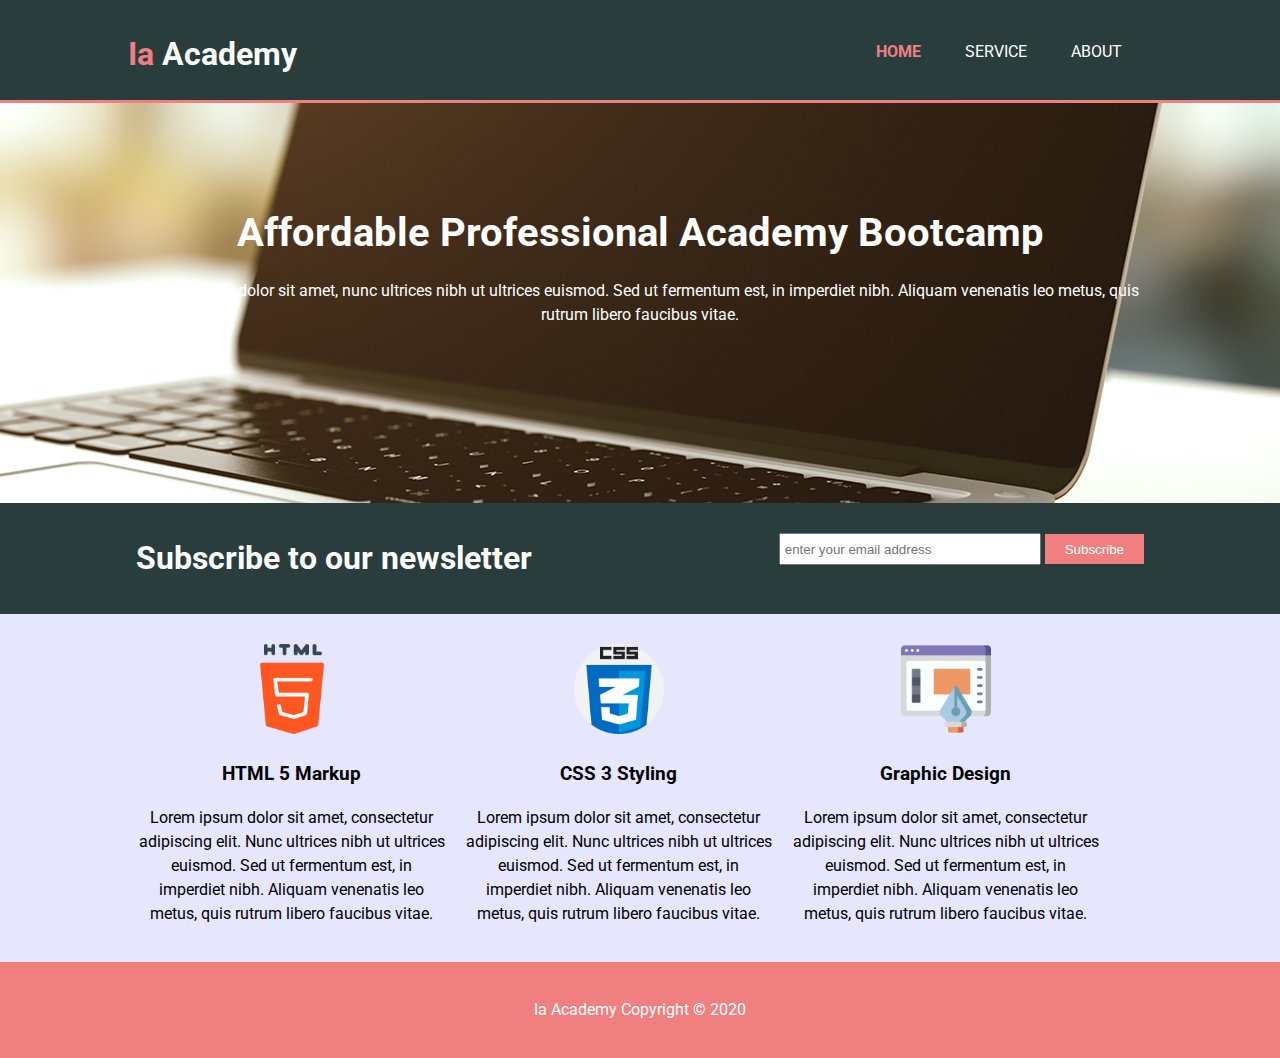
<file: index.html>
<!DOCTYPE html>
<html lang="en">
<head>
  <meta charset="UTF-8">
  <meta name="viewport" content="width=device-width, initial-scale=1.0">
  <title>Ia Academy | Welcome</title>
<link rel="stylesheet" href="./css/style.css">
</head>
<body>
  <header>
    <div class="container">
      <div id="brand">
        <h1><span class="highlight"> Ia  </span> Academy</h1>
      </div>
      <nav>
        <ul>
          <li class="current"><a href="index.html">Home</a></li>
          <li><a href="service.html">Service</a></li>
          <li><a href="about.html">About</a></li>
        </ul>
      </nav>
    </div>
  </header>

  <section id="showcase">
    <div class="container">
      <h1>Affordable Professional Academy Bootcamp</h1>
      <p>Lorem ipsum dolor sit amet, nunc ultrices nibh ut ultrices euismod. Sed ut fermentum est, in imperdiet nibh. Aliquam venenatis leo metus, quis rutrum libero faucibus vitae.</p>
    </div>
  </section>

  <section id="newsletter">
    <div class="container">
      <h1>Subscribe to our newsletter</h1>
      <form>
        <input type="email" placeholder="enter your email address">
        <button type="submit" class="button1"> Subscribe </button>
      </form>
    </div>
  </section>

  <section id="boxes">
    
    <div class="container">
      <div class="box">
        <img src="./img/html.png">
        <h3>HTML 5 Markup</h3>
        <p>Lorem ipsum dolor sit amet, consectetur adipiscing elit. Nunc ultrices nibh ut ultrices euismod. Sed ut fermentum est, in imperdiet nibh. Aliquam venenatis leo metus, quis rutrum libero faucibus vitae. </p>
      </div>

      <div class="box">
        <img src="./img/css.png">
        <h3>CSS 3 Styling</h3>
        <p>Lorem ipsum dolor sit amet, consectetur adipiscing elit. Nunc ultrices nibh ut ultrices euismod. Sed ut fermentum est, in imperdiet nibh. Aliquam venenatis leo metus, quis rutrum libero faucibus vitae. </p>
      </div>

      <div class="box">
        <img src="./img/vector.png">
        <h3>Graphic Design</h3>
        <p>Lorem ipsum dolor sit amet, consectetur adipiscing elit. Nunc ultrices nibh ut ultrices euismod. Sed ut fermentum est, in imperdiet nibh. Aliquam venenatis leo metus, quis rutrum libero faucibus vitae. </p>
      </div>
    </div>

  </section>


  <footer>
    <p>Ia Academy Copyright &copy; 2020 </p>
  </footer>
</body>
</html>
</file>
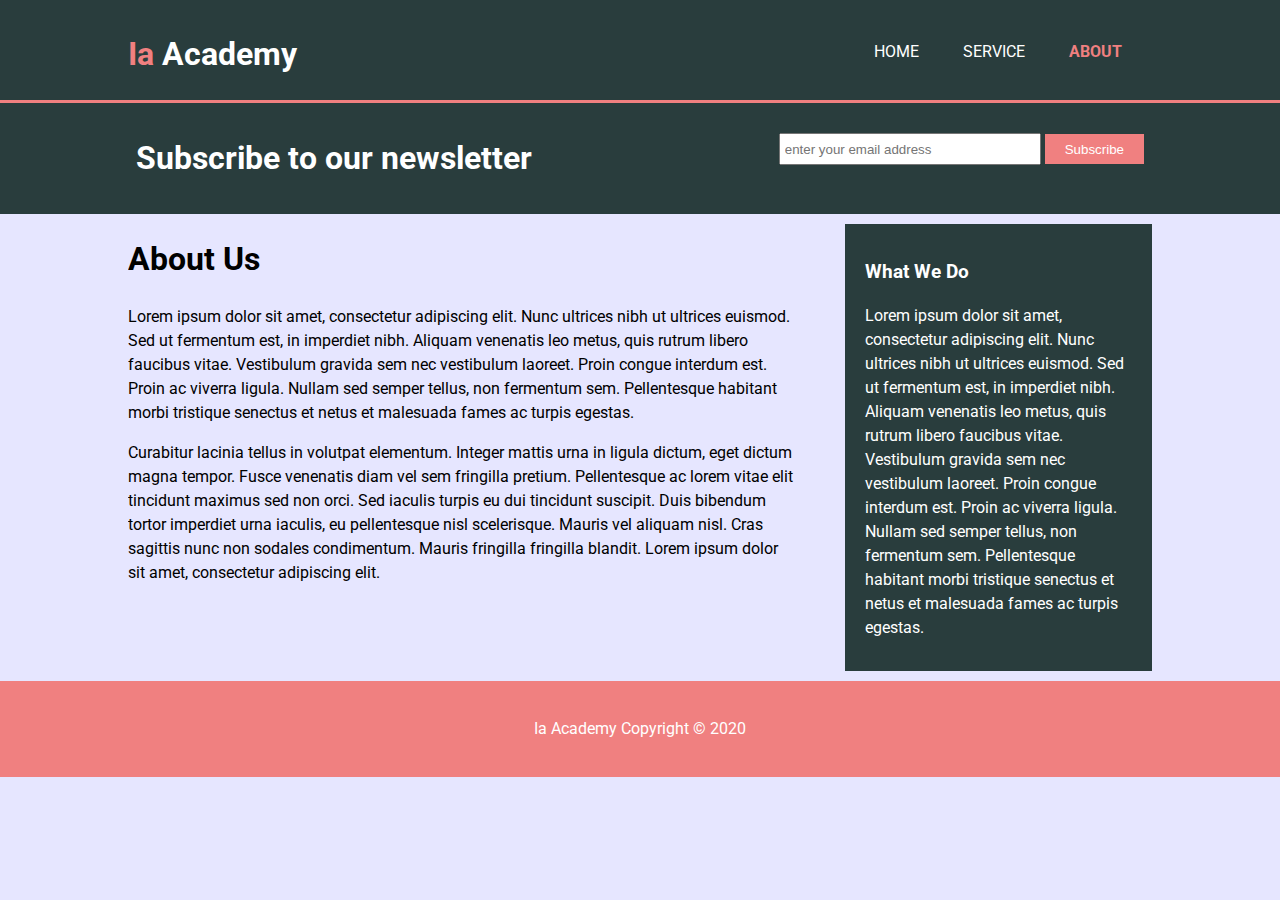
<file: about.html>
<!DOCTYPE html>
<html lang="en">
<head>
  <meta charset="UTF-8">
  <meta name="viewport" content="width=device-width, initial-scale=1.0">
  <title>Ia Academy | About</title>
<link rel="stylesheet" href="./css/style.css">
</head>
<body>
  <header>
    <div class="container">
      <div id="brand">
        <!-- <img src="../img/logo.png.jpg"> -->
        <h1><span class="highlight"> Ia  </span> Academy</h1>
      </div>
      <nav>
        <ul>
          <li><a href="index.html">Home</a></li>
          <li><a href="service.html">Service</a></li>
          <li class="current"><a href="about.html">About</a></li>
        </ul>
      </nav>
    </div>
  </header>

  <section id="newsletter">
    <div class="container">
      <h1>Subscribe to our newsletter</h1>
      <form>
        <input type="email" placeholder="enter your email address">
        <button type="submit" class="button1"> Subscribe </button>
      </form>
    </div>
  </section>

  <section id="main">
    
    <div class="container">
        <article id="main-col">
            <h1 class="page-title"> About Us</h1>
            <p>Lorem ipsum dolor sit amet, consectetur adipiscing elit. Nunc ultrices nibh ut ultrices euismod. Sed ut fermentum est, in imperdiet nibh. Aliquam venenatis leo metus, quis rutrum libero faucibus vitae. Vestibulum gravida sem nec vestibulum laoreet. Proin congue interdum est. Proin ac viverra ligula. Nullam sed semper tellus, non fermentum sem. Pellentesque habitant morbi tristique senectus et netus et malesuada fames ac turpis egestas.</p>
            <p>Curabitur lacinia tellus in volutpat elementum. Integer mattis urna in ligula dictum, eget dictum magna tempor. Fusce venenatis diam vel sem fringilla pretium. Pellentesque ac lorem vitae elit tincidunt maximus sed non orci. Sed iaculis turpis eu dui tincidunt suscipit. Duis bibendum tortor imperdiet urna iaculis, eu pellentesque nisl scelerisque. Mauris vel aliquam nisl. Cras sagittis nunc non sodales condimentum. Mauris fringilla fringilla blandit. Lorem ipsum dolor sit amet, consectetur adipiscing elit.</p>
        </article>

        <aside id="sidebar">
            <div class="dark">
            <h3>What We Do</h3>
            <p>Lorem ipsum dolor sit amet, consectetur adipiscing elit. Nunc ultrices nibh ut ultrices euismod. Sed ut fermentum est, in imperdiet nibh. Aliquam venenatis leo metus, quis rutrum libero faucibus vitae. Vestibulum gravida sem nec vestibulum laoreet. Proin congue interdum est. Proin ac viverra ligula. Nullam sed semper tellus, non fermentum sem. Pellentesque habitant morbi tristique senectus et netus et malesuada fames ac turpis egestas.</p>
            </div>
        </aside>
    </div>

  </section>


  <footer>
    <p>Ia Academy Copyright &copy; 2020 </p>
  </footer>
</body>
</html>
</file>
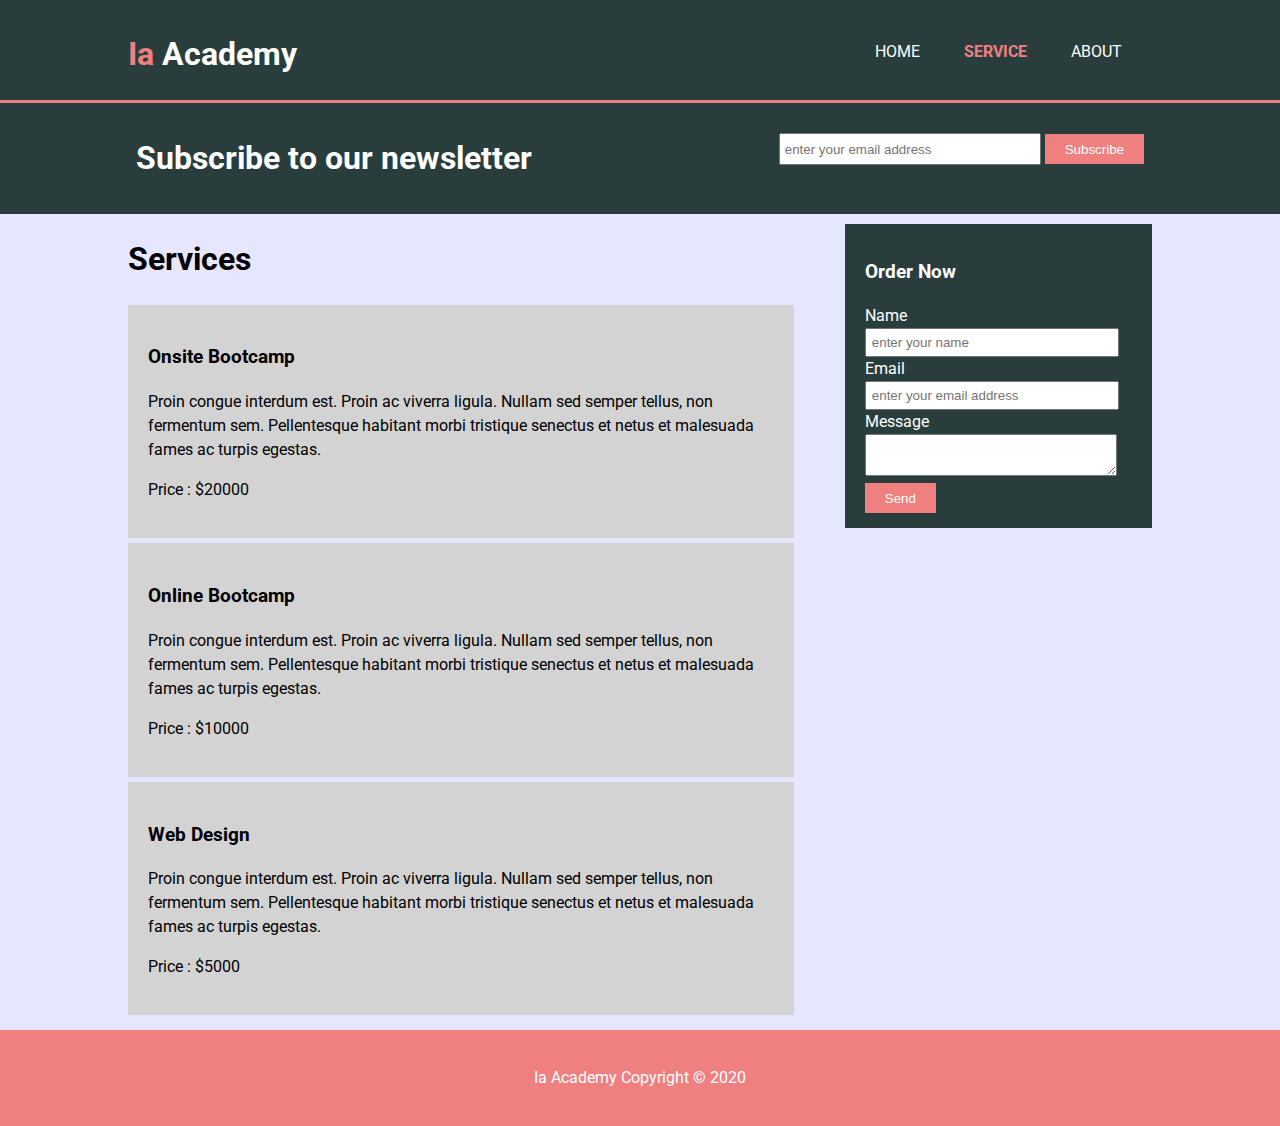
<file: service.html>
<!DOCTYPE html>
<html lang="en">
<head>
  <meta charset="UTF-8">
  <meta name="viewport" content="width=device-width, initial-scale=1.0">
  <title>Ia Academy | Services</title>
<link rel="stylesheet" href="./css/style.css">
</head>
<body>
  <header>
    <div class="container">
      <div id="brand">
        <!-- <img src="../img/logo.png.jpg"> -->
        <h1><span class="highlight"> Ia  </span> Academy</h1>
      </div>
      <nav>
        <ul>
          <li><a href="index.html">Home</a></li>
          <li class="current"><a href="service.html">Service</a></li>
          <li><a href="about.html">About</a></li>
        </ul>
      </nav>
    </div>
  </header>

  <section id="newsletter">
    <div class="container">
      <h1>Subscribe to our newsletter</h1>
      <form>
        <input type="email" placeholder="enter your email address">
        <button type="submit" class="button1"> Subscribe </button>
      </form>
    </div>
  </section>

  <section id="main">
    
    <div class="container">
        <article id="main-col">
            <h1 class="page-title"> Services</h1>
            <ul id="services">
                <li>
                    <h3>Onsite Bootcamp</h3>
                    <p>Proin congue interdum est. Proin ac viverra ligula. Nullam sed semper tellus, non fermentum sem. Pellentesque habitant morbi tristique senectus et netus et malesuada fames ac turpis egestas.</p>
                    <p>Price : $20000</p>
                </li>

                <li>
                    <h3>Online Bootcamp</h3>
                    <p>Proin congue interdum est. Proin ac viverra ligula. Nullam sed semper tellus, non fermentum sem. Pellentesque habitant morbi tristique senectus et netus et malesuada fames ac turpis egestas.</p>
                    <p>Price : $10000</p>
                </li>

                <li>
                    <h3>Web Design</h3>
                    <p>Proin congue interdum est. Proin ac viverra ligula. Nullam sed semper tellus, non fermentum sem. Pellentesque habitant morbi tristique senectus et netus et malesuada fames ac turpis egestas.</p>
                    <p>Price : $5000</p>
                </li>
            </ul>
        </article>

        <aside id="sidebar">
            <div class="dark">
            <h3>Order Now</h3>
            <form class="Pesan">
            
            <div>
                <label>Name</label><br>
                <input type="text" placeholder="enter your name">    
            </div>
            
            <div>
                <label>Email</label><br>             
                <input type="emai" placeholder="enter your email address">
            </div>

            <div>    
            <label>Message</label><br>
            <textarea placeholder="enter your message "> </textarea>    
            </div>
            
            <button type="submit" class="button1"> Send </button>
            </form>        
            </div>
        </aside>
    </div>

  </section>


  <footer>
    <p>Ia Academy Copyright &copy; 2020 </p>
  </footer>
</body>
</html>
</file>
<file: css/style.css>
@import url('https://fonts.googleapis.com/css?family=Roboto&display=swap');

body{
    font-family: Roboto, Helvetica, sans-serif;
    font-style: 15px;
    line-height: 1.5;
    padding: 0;
    margin: 0;
    background-color:#e6e6ff;
}

/* Global */
.container{
    width: 80%;
    margin:auto;
    overflow: hidden;
}

.dark{
    padding: 15px;
    background: #293d3d;
    color: #ffffff;
    border: 0;
    padding-left: 20px;
    padding-right: 20px;
}
.button1{
    height: 30px;
    background-color:lightcoral ;
    border: none;
    padding-left: 20px;
    padding-right: 20px;
    color: white;
}
ul{
    margin: 0;
    padding: 0;
}

header{
    background: #293d3d;
    color: #ffffff;
    padding-top: 30px ;
    min-height: 70px;
    border-bottom: lightcoral 3px solid;
}

header a{
    color: #ffffff;
    text-decoration: none;
    text-transform: uppercase;
    font-size: 16px;
}

header li{
    display: inline;
    padding: 0 20px 0 20px;
}

header #brand{
    float: left;
}

header #brand h1{
    margin: 0;
}

header nav{
    float: right;
    margin: 10px;
}

header .highlight, header .current a{
color:lightcoral;
font-weight: bold;
}

header a:hover{
    color: #cccccc;
    font-weight: bold;
}


/*Showcase*/
#showcase{
    min-height: 400px;
    background:url(../img/showcase.jpg) no-repeat -550px -550px ;
    text-align: center;
    color: white;
}

#showcase h1{
    margin-top: 100px;
    font-size: 40px;
    margin-bottom: 10px;
}

#showcase p{
    font-size: 16px;
}

/*newsletter*/
#newsletter{
    padding: 10px;
    color: #ffffff;
    background-color: #293d3d;
}

#newsletter h1{
    float: left;
}

#newsletter form{
    float:right;
    margin-top: 20px;
}

#newsletter input[type="email"]{
    padding: 4px;
    height: 20px;
    width: 250px;
}


/*boxes*/

#boxes{
    margin-top: 20px;
}

#boxes .box{
    float: left;
    text-align: center;
    width:30%;
    padding: 10px;
}

#boxes .box img{
    width: 90px;
}
/*sidebar*/
aside#sidebar{
    float: right;
    width: 30%;
    margin-top: 10px;
}
/*main-col*/
article#main-col{
    float: left;
    width: 65%;
}

/*Services*/
ul#services li{
    list-style:none;
    padding: 20px;
    border: none;
    margin-bottom: 5px;
    background: lightgray;
}

aside#sidebar .Pesan input, aside#sidebar .Pesan textarea  {
    width: 90%;
    padding: 5px;
}

footer{
    padding:20px;
    margin-top: 10px;
    color:white;
    background-color: lightcoral;
    text-align:center;
}

/*Media query*/

@media (max-width:768px){
    header #brand, header nav,#boxes .box,aside#sidebar, article#main-col, header nav li, #newsletter h1, #newsletter form{
        float:none;
        text-align: center;
        width: 100%;
    }

    #showcase h1{
        margin-top: 48px;
    }

    #newsletter button, .Pesan button{
        display: block;
        width: 100%;
    }

    #newsletter form input[type="email"] {
        width: 100%;
        margin-bottom: 5px;
    }
}
</file>
